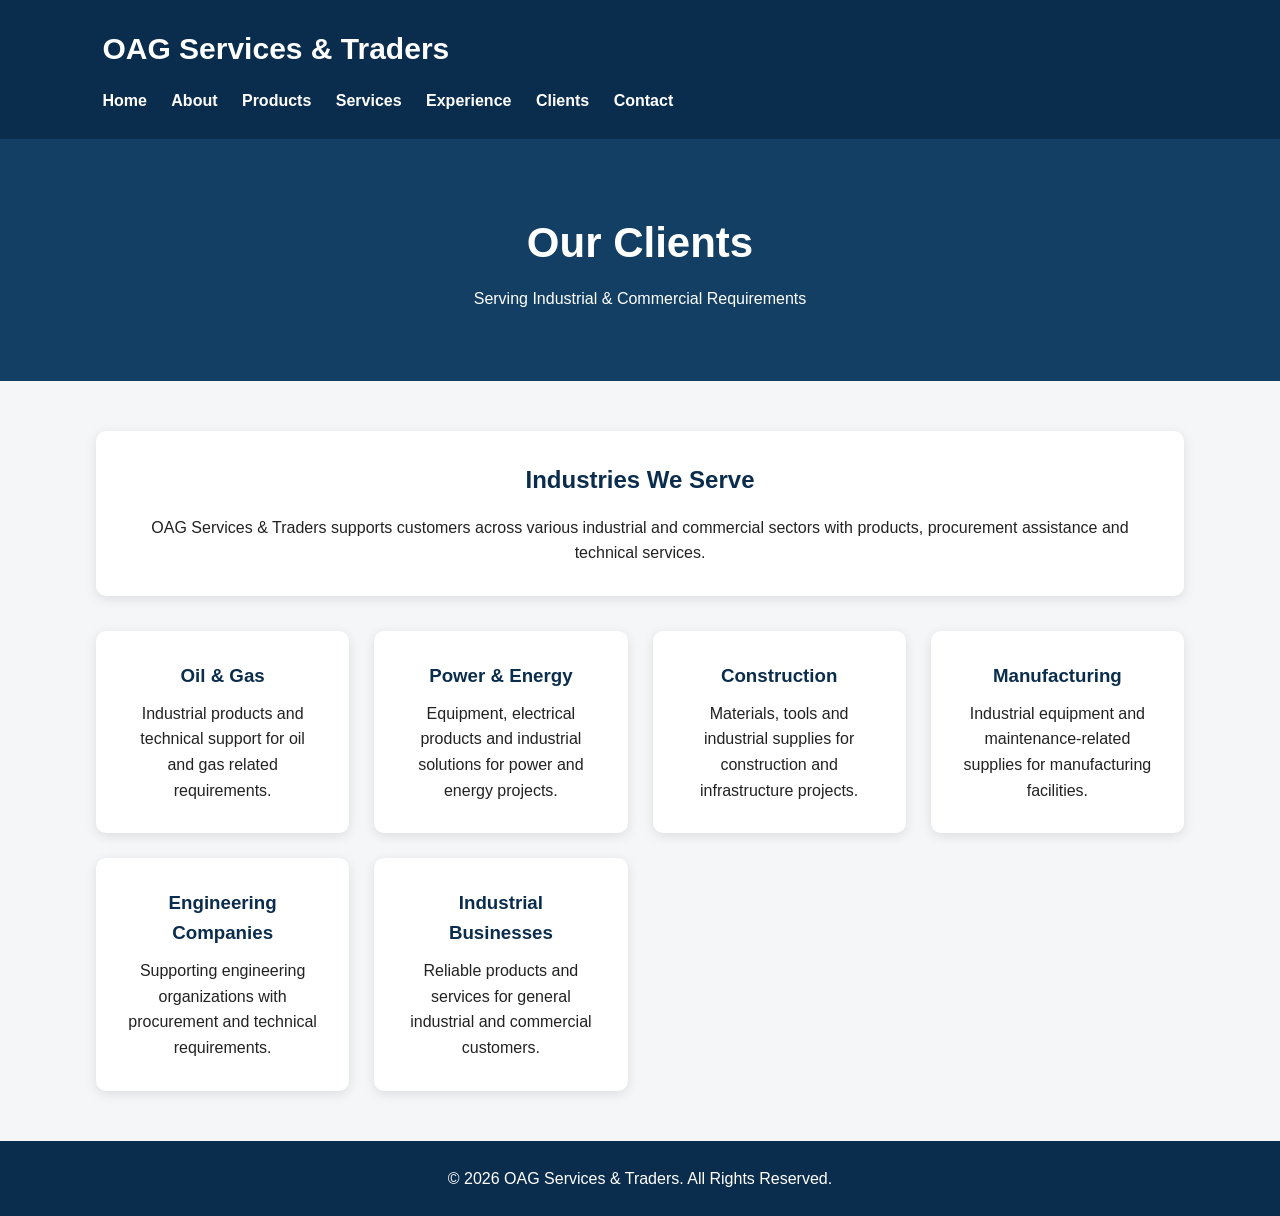
<file: clients.html>
<!DOCTYPE html>
<html lang="en">
<head>
    <meta charset="UTF-8">
    <meta name="viewport" content="width=device-width, initial-scale=1.0">

    <title>Clients | OAG Services & Traders</title>

    <style>
        * {
            box-sizing: border-box;
            margin: 0;
            padding: 0;
        }

        body {
            font-family: Arial, sans-serif;
            background: #f4f6f8;
            color: #222;
            line-height: 1.6;
        }

        header {
            background: #0b2d4d;
            color: white;
            padding: 25px 8%;
        }

        header h1 {
            font-size: 30px;
        }

        nav {
            margin-top: 15px;
        }

        nav a {
            color: white;
            text-decoration: none;
            margin-right: 20px;
            font-weight: bold;
        }

        nav a:hover {
            color: #f5b400;
        }

        .hero {
            background: #123f63;
            color: white;
            text-align: center;
            padding: 70px 20px;
        }

        .hero h2 {
            font-size: 42px;
            margin-bottom: 10px;
        }

        .container {
            width: 85%;
            max-width: 1100px;
            margin: 50px auto;
        }

        .intro {
            background: white;
            padding: 30px;
            border-radius: 10px;
            text-align: center;
            box-shadow: 0 3px 12px rgba(0,0,0,0.1);
            margin-bottom: 35px;
        }

        .intro h2 {
            color: #0b2d4d;
            margin-bottom: 15px;
        }

        .clients {
            display: grid;
            grid-template-columns: repeat(auto-fit, minmax(220px, 1fr));
            gap: 25px;
        }

        .client-card {
            background: white;
            padding: 30px;
            text-align: center;
            border-radius: 10px;
            box-shadow: 0 3px 12px rgba(0,0,0,0.1);
        }

        .client-card h3 {
            color: #0b2d4d;
            margin-bottom: 10px;
        }

        footer {
            background: #0b2d4d;
            color: white;
            text-align: center;
            padding: 25px;
            margin-top: 50px;
        }
    </style>
</head>

<body>

<header>
    <h1>OAG Services & Traders</h1>

    <nav>
        <a href="index.html">Home</a>
        <a href="about.html">About</a>
        <a href="products.html">Products</a>
        <a href="services.html">Services</a>
        <a href="experience.html">Experience</a>
        <a href="clients.html">Clients</a>
        <a href="contact.html">Contact</a>
    </nav>
</header>

<section class="hero">
    <h2>Our Clients</h2>
    <p>Serving Industrial & Commercial Requirements</p>
</section>

<section class="container">

    <div class="intro">
        <h2>Industries We Serve</h2>

        <p>
            OAG Services & Traders supports customers across various
            industrial and commercial sectors with products,
            procurement assistance and technical services.
        </p>
    </div>

    <div class="clients">

        <div class="client-card">
            <h3>Oil & Gas</h3>
            <p>
                Industrial products and technical support for
                oil and gas related requirements.
            </p>
        </div>

        <div class="client-card">
            <h3>Power & Energy</h3>
            <p>
                Equipment, electrical products and industrial
                solutions for power and energy projects.
            </p>
        </div>

        <div class="client-card">
            <h3>Construction</h3>
            <p>
                Materials, tools and industrial supplies for
                construction and infrastructure projects.
            </p>
        </div>

        <div class="client-card">
            <h3>Manufacturing</h3>
            <p>
                Industrial equipment and maintenance-related
                supplies for manufacturing facilities.
            </p>
        </div>

        <div class="client-card">
            <h3>Engineering Companies</h3>
            <p>
                Supporting engineering organizations with
                procurement and technical requirements.
            </p>
        </div>

        <div class="client-card">
            <h3>Industrial Businesses</h3>
            <p>
                Reliable products and services for general
                industrial and commercial customers.
            </p>
        </div>

    </div>

</section>

<footer>
    <p>&copy; 2026 OAG Services & Traders. All Rights Reserved.</p>
</footer>

</body>
</html>
</file>
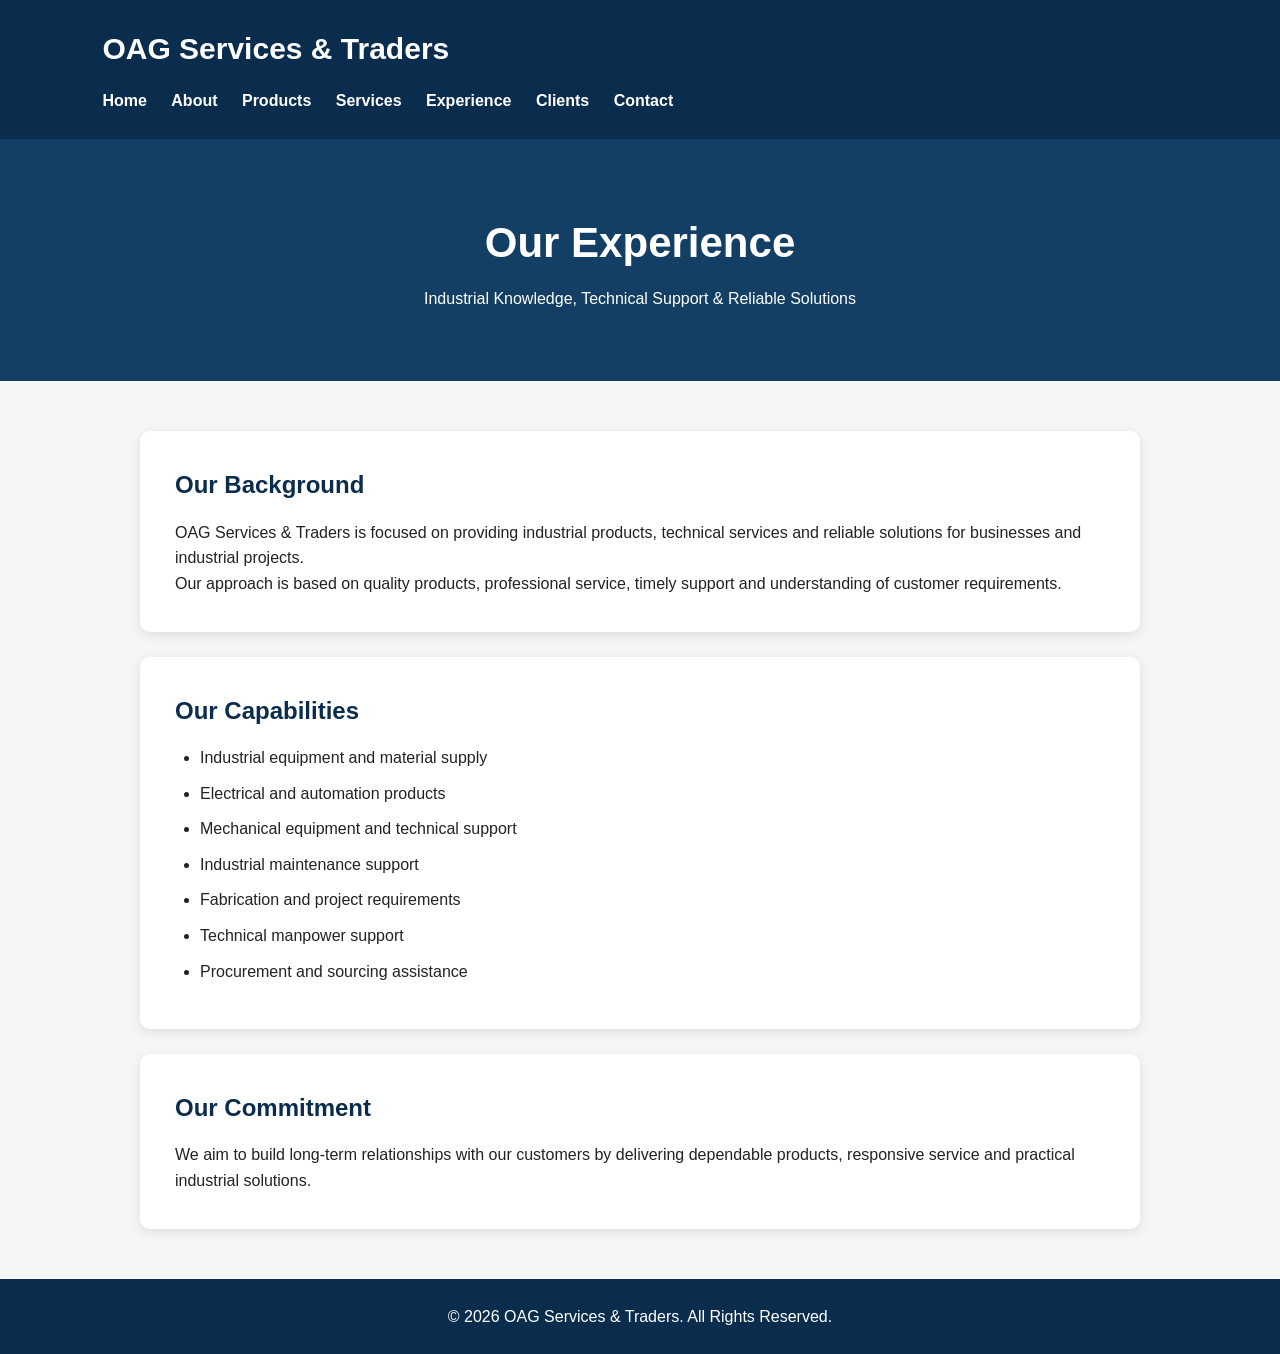
<file: experience.html>
<!DOCTYPE html>
<html lang="en">
<head>
    <meta charset="UTF-8">
    <meta name="viewport" content="width=device-width, initial-scale=1.0">

    <title>Experience | OAG Services & Traders</title>

    <style>
        * {
            box-sizing: border-box;
            margin: 0;
            padding: 0;
        }

        body {
            font-family: Arial, sans-serif;
            background: #f4f6f8;
            color: #222;
            line-height: 1.6;
        }

        header {
            background: #0b2d4d;
            color: white;
            padding: 25px 8%;
        }

        header h1 {
            font-size: 30px;
        }

        nav {
            margin-top: 15px;
        }

        nav a {
            color: white;
            text-decoration: none;
            margin-right: 20px;
            font-weight: bold;
        }

        nav a:hover {
            color: #f5b400;
        }

        .hero {
            background: #123f63;
            color: white;
            text-align: center;
            padding: 70px 20px;
        }

        .hero h2 {
            font-size: 42px;
            margin-bottom: 10px;
        }

        .container {
            width: 85%;
            max-width: 1000px;
            margin: 50px auto;
        }

        .box {
            background: white;
            padding: 35px;
            margin-bottom: 25px;
            border-radius: 10px;
            box-shadow: 0 3px 12px rgba(0,0,0,0.1);
        }

        .box h2 {
            color: #0b2d4d;
            margin-bottom: 15px;
        }

        .box ul {
            padding-left: 25px;
        }

        .box li {
            margin-bottom: 10px;
        }

        footer {
            background: #0b2d4d;
            color: white;
            text-align: center;
            padding: 25px;
            margin-top: 50px;
        }
    </style>
</head>

<body>

<header>
    <h1>OAG Services & Traders</h1>

    <nav>
        <a href="index.html">Home</a>
        <a href="about.html">About</a>
        <a href="products.html">Products</a>
        <a href="services.html">Services</a>
        <a href="experience.html">Experience</a>
        <a href="clients.html">Clients</a>
        <a href="contact.html">Contact</a>
    </nav>
</header>

<section class="hero">
    <h2>Our Experience</h2>
    <p>Industrial Knowledge, Technical Support & Reliable Solutions</p>
</section>

<section class="container">

    <div class="box">
        <h2>Our Background</h2>

        <p>
            OAG Services & Traders is focused on providing industrial
            products, technical services and reliable solutions for
            businesses and industrial projects.
        </p>

        <p>
            Our approach is based on quality products, professional
            service, timely support and understanding of customer
            requirements.
        </p>
    </div>

    <div class="box">
        <h2>Our Capabilities</h2>

        <ul>
            <li>Industrial equipment and material supply</li>
            <li>Electrical and automation products</li>
            <li>Mechanical equipment and technical support</li>
            <li>Industrial maintenance support</li>
            <li>Fabrication and project requirements</li>
            <li>Technical manpower support</li>
            <li>Procurement and sourcing assistance</li>
        </ul>
    </div>

    <div class="box">
        <h2>Our Commitment</h2>

        <p>
            We aim to build long-term relationships with our customers
            by delivering dependable products, responsive service and
            practical industrial solutions.
        </p>
    </div>

</section>

<footer>
    <p>&copy; 2026 OAG Services & Traders. All Rights Reserved.</p>
</footer>

</body>
</html>
</file>
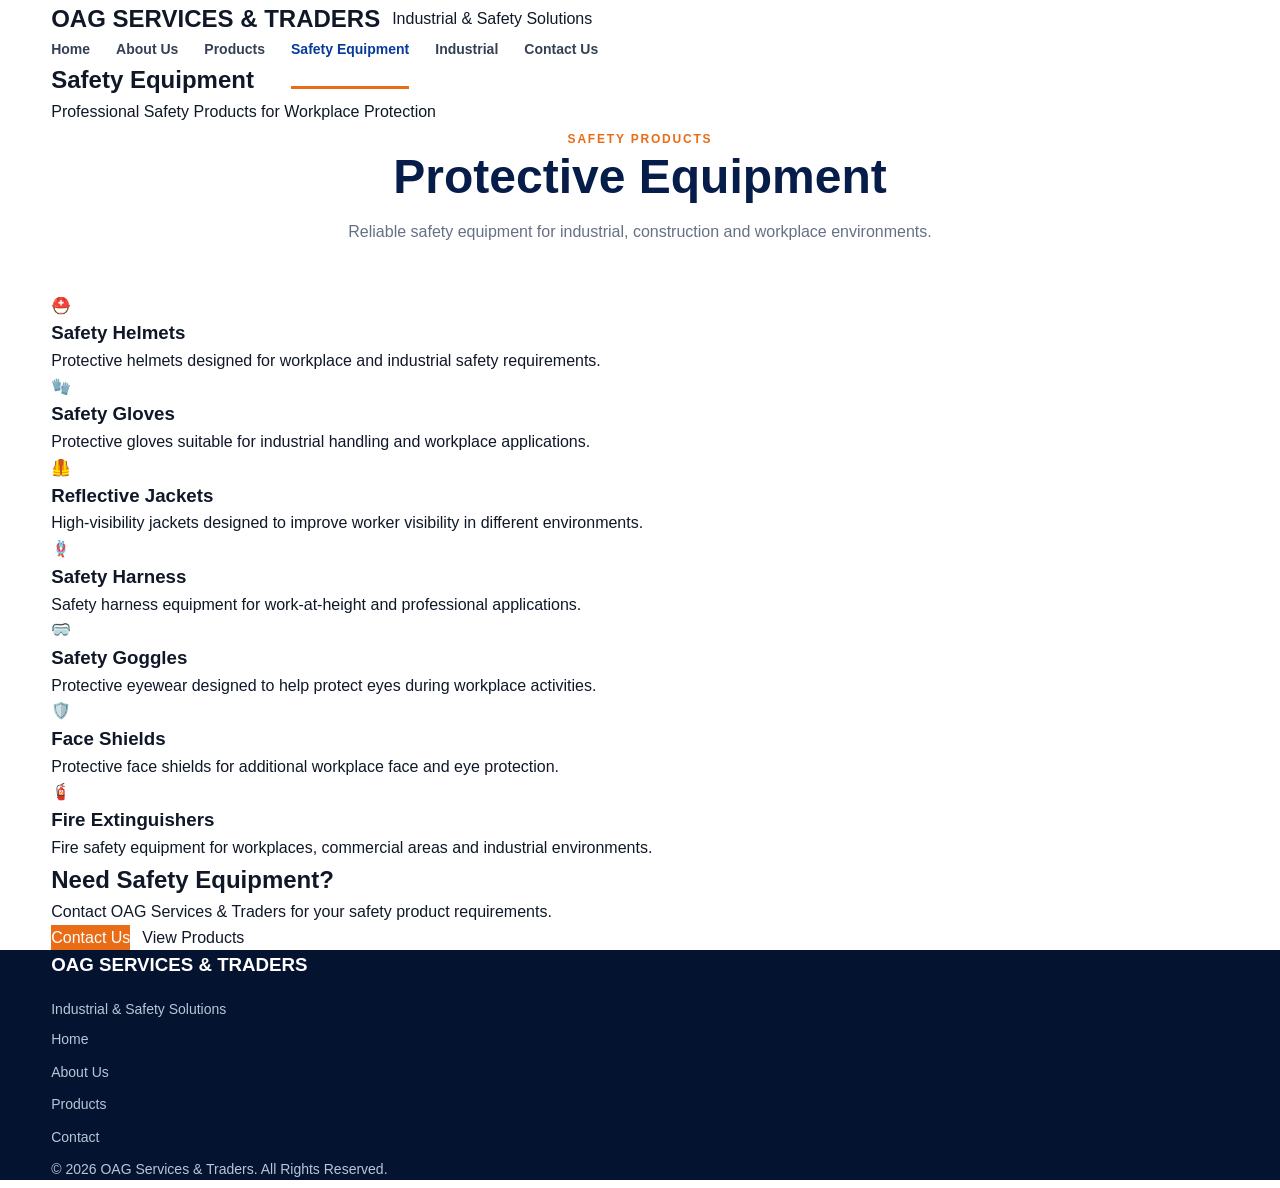
<file: safety.html>
<!DOCTYPE html>
<html lang="en">
<head>
  <meta charset="UTF-8">
  <meta name="viewport" content="width=device-width, initial-scale=1.0">
  <title>Safety Equipment | OAG Services & Traders</title>
  <link rel="stylesheet" href="style.css">
</head>

<body>

<header>
  <div class="container nav-container">
    <div class="logo">
      <h2>OAG SERVICES & TRADERS</h2>
      <span>Industrial & Safety Solutions</span>
    </div>

    <nav>
      <a href="index.html">Home</a>
      <a href="about.html">About Us</a>
      <a href="products.html">Products</a>
      <a href="safety.html" class="active">Safety Equipment</a>
      <a href="industrial.html">Industrial</a>
      <a href="contact.html">Contact Us</a>
    </nav>
  </div>
</header>

<section class="page-hero">
  <div class="container">
    <h1>Safety Equipment</h1>
    <p>Professional Safety Products for Workplace Protection</p>
  </div>
</section>

<section class="products-section">
  <div class="container">

    <div class="section-heading">
      <span class="section-label">SAFETY PRODUCTS</span>
      <h2>Protective Equipment</h2>
      <p>Reliable safety equipment for industrial, construction and workplace environments.</p>
    </div>

    <div class="offer-grid">

      <div class="offer-card">
        <div class="offer-icon">⛑️</div>
        <h3>Safety Helmets</h3>
        <p>Protective helmets designed for workplace and industrial safety requirements.</p>
      </div>

      <div class="offer-card">
        <div class="offer-icon">🧤</div>
        <h3>Safety Gloves</h3>
        <p>Protective gloves suitable for industrial handling and workplace applications.</p>
      </div>

      <div class="offer-card">
        <div class="offer-icon">🦺</div>
        <h3>Reflective Jackets</h3>
        <p>High-visibility jackets designed to improve worker visibility in different environments.</p>
      </div>

      <div class="offer-card">
        <div class="offer-icon">🪢</div>
        <h3>Safety Harness</h3>
        <p>Safety harness equipment for work-at-height and professional applications.</p>
      </div>

      <div class="offer-card">
        <div class="offer-icon">🥽</div>
        <h3>Safety Goggles</h3>
        <p>Protective eyewear designed to help protect eyes during workplace activities.</p>
      </div>

      <div class="offer-card">
        <div class="offer-icon">🛡️</div>
        <h3>Face Shields</h3>
        <p>Protective face shields for additional workplace face and eye protection.</p>
      </div>

      <div class="offer-card">
        <div class="offer-icon">🧯</div>
        <h3>Fire Extinguishers</h3>
        <p>Fire safety equipment for workplaces, commercial areas and industrial environments.</p>
      </div>

    </div>
  </div>
</section>

<section class="cta-section">
  <div class="container">
    <h2>Need Safety Equipment?</h2>
    <p>Contact OAG Services & Traders for your safety product requirements.</p>

    <div class="cta-buttons">
      <a href="contact.html" class="btn-primary">Contact Us</a>
      <a href="products.html" class="btn-secondary">View Products</a>
    </div>
  </div>
</section>

<footer>
  <div class="container">
    <h3>OAG SERVICES & TRADERS</h3>
    <p>Industrial & Safety Solutions</p>

    <div class="footer-links">
      <a href="index.html">Home</a>
      <a href="about.html">About Us</a>
      <a href="products.html">Products</a>
      <a href="contact.html">Contact</a>
    </div>

    <p class="copyright">
      © 2026 OAG Services & Traders. All Rights Reserved.
    </p>
  </div>
</footer>

</body>
</html>
</file>
<file: style.css>
* {
    margin: 0;
    padding: 0;
    box-sizing: border-box;
}

:root {
    --navy: #071d49;
    --blue: #073b9c;
    --royal: #0757d5;
    --light-blue: #eef5ff;
    --orange: #e86d16;
    --white: #ffffff;
    --dark: #101828;
    --gray: #667085;
    --border: #dce4ef;
}

html {
    scroll-behavior: smooth;
}

body {
    font-family: "Inter", sans-serif;
    color: var(--dark);
    background: #ffffff;
    line-height: 1.6;
}

a {
    text-decoration: none;
    color: inherit;
}

img {
    max-width: 100%;
    display: block;
}

.container {
    width: min(1180px, 92%);
    margin: auto;
}


/* TOP BAR */

.topbar {
    background: var(--navy);
    color: white;
    font-size: 13px;
}

.topbar-inner {
    min-height: 38px;
    display: flex;
    justify-content: space-between;
    align-items: center;
}

.topbar span {
    margin-right: 22px;
}


/* NAVBAR */

.navbar {
    position: sticky;
    top: 0;
    z-index: 1000;
    background: rgba(255,255,255,.97);
    border-bottom: 1px solid var(--border);
    box-shadow: 0 5px 25px rgba(0,0,0,.06);
}

.nav-inner {
    min-height: 78px;
    display: flex;
    align-items: center;
    justify-content: space-between;
}

.logo {
    display: flex;
    align-items: center;
    gap: 12px;
}

.logo-mark {
    width: 48px;
    height: 48px;
    border-radius: 50%;
    background: var(--blue);
    color: white;
    display: grid;
    place-items: center;
    font-size: 27px;
    border: 4px solid #dce9ff;
}

.logo-text strong {
    display: block;
    font-family: "Montserrat", sans-serif;
    font-size: 26px;
    line-height: 1;
    color: var(--navy);
}

.logo-text span {
    color: var(--orange);
    font-size: 12px;
    font-weight: 800;
}


nav {
    display: flex;
    align-items: center;
    gap: 26px;
}

nav a {
    font-size: 14px;
    font-weight: 700;
    color: #344054;
    position: relative;
}

nav a:hover,
nav a.active {
    color: var(--blue);
}

nav a.active::after {
    content: "";
    position: absolute;
    left: 0;
    right: 0;
    bottom: -28px;
    height: 3px;
    background: var(--orange);
}

.nav-quote {
    background: var(--blue);
    color: white !important;
    padding: 12px 19px;
    border-radius: 7px;
}

.nav-quote:hover {
    background: var(--navy);
}

.menu-btn {
    display: none;
    border: 0;
    background: none;
    font-size: 28px;
    color: var(--navy);
}


/* HERO */

.hero {
    min-height: 670px;
    position: relative;
    overflow: hidden;
    background:
        linear-gradient(110deg, rgba(4,22,57,.98), rgba(7,59,156,.88)),
        url("assets/images/hero-industrial.jpg") center/cover;
}

.hero-overlay {
    position: absolute;
    inset: 0;
    background:
        radial-gradient(circle at 80% 30%, rgba(255,255,255,.15), transparent 25%);
}

.hero-content {
    position: relative;
    z-index: 2;
    min-height: 670px;
    display: grid;
    grid-template-columns: 1.05fr .95fr;
    gap: 60px;
    align-items: center;
}

.hero-text {
    color: white;
}

.hero-badge {
    display: inline-block;
    padding: 8px 15px;
    border-left: 4px solid var(--orange);
    background: rgba(255,255,255,.10);
    font-size: 12px;
    font-weight: 800;
    letter-spacing: 1px;
    margin-bottom: 22px;
}

.hero h1 {
    font-family: "Montserrat", sans-serif;
    font-size: clamp(42px, 5vw, 70px);
    line-height: 1.05;
    margin-bottom: 24px;
}

.hero h1 span {
    display: block;
    color: #79b4ff;
}

.hero p {
    max-width: 640px;
    color: #dbe8ff;
    font-size: 17px;
    margin-bottom: 30px;
}

.hero-buttons {
    display: flex;
    gap: 13px;
    flex-wrap: wrap;
}

.btn {
    display: inline-flex;
    align-items: center;
    justify-content: center;
    min-height: 48px;
    padding: 0 23px;
    border-radius: 7px;
    font-weight: 800;
    transition: .25s ease;
}

.btn-primary {
    background: var(--orange);
    color: white;
}

.btn-primary:hover {
    transform: translateY(-3px);
    background: #c95508;
}

.btn-outline {
    border: 1px solid rgba(255,255,255,.5);
    color: white;
}

.btn-outline:hover {
    background: white;
    color: var(--navy);
}

.hero-trust {
    display: flex;
    flex-wrap: wrap;
    gap: 18px;
    margin-top: 35px;
    font-size: 12px;
}

.hero-trust strong {
    color: #7ec3ff;
    margin-right: 5px;
}


/* WELCOME ANIMATION */

.welcome-video {
    display: flex;
    justify-content: center;
}

.video-card {
    width: min(440px, 100%);
    padding: 12px;
    background: rgba(255,255,255,.12);
    border: 1px solid rgba(255,255,255,.3);
    backdrop-filter: blur(10px);
    border-radius: 20px;
    box-shadow: 0 25px 70px rgba(0,0,0,.35);
}

.video-screen {
    height: 390px;
    border-radius: 14px;
    position: relative;
    overflow: hidden;
    background:
        linear-gradient(135deg,#0b2e6f,#06152f);
}

.video-glow {
    position: absolute;
    width: 300px;
    height: 300px;
    border-radius: 50%;
    background: rgba(35,130,255,.25);
    filter: blur(35px);
    top: -80px;
    right: -80px;
}

.animated-worker {
    position: absolute;
    left: 38%;
    bottom: 35px;
    width: 125px;
    height: 260px;
    animation: workerMove 2.2s infinite ease-in-out;
}

.worker-head {
    width: 70px;
    height: 70px;
    background: #d9a06e;
    border-radius: 50%;
    margin: auto;
    border: 5px solid #172b55;
}

.worker-body {
    width: 105px;
    height: 145px;
    background: white;
    margin: -2px auto 0;
    border-radius: 30px 30px 10px 10px;
    position: relative;
    border-top: 12px solid var(--orange);
}

.worker-shirt {
    position: absolute;
    top: 50px;
    left: 0;
    right: 0;
    text-align: center;
    color: var(--navy);
    font-weight: 900;
}

.worker-arm {
    position: absolute;
    width: 85px;
    height: 20px;
    background: #d9a06e;
    border-radius: 20px;
    right: -45px;
    top: 90px;
    transform: rotate(-45deg);
    transform-origin: left center;
    animation: handWave .8s infinite alternate ease-in-out;
}

@keyframes handWave {
    from { transform: rotate(-50deg); }
    to { transform: rotate(-5deg); }
}

@keyframes workerMove {
    0%,100% { transform: translateY(0); }
    50% { transform: translateY(-7px); }
}

.video-message {
    position: absolute;
    left: 20px;
    right: 20px;
    top: 25px;
    text-align: center;
    color: white;
}

.video-message small {
    display: block;
    color: #8ec5ff;
    font-weight: 900;
    letter-spacing: 2px;
}

.video-message strong {
    display: block;
    font-size: 25px;
    margin-top: 5px;
}

.video-message span {
    display: block;
    color: #ffd0ad;
    font-size: 13px;
    margin-top: 6px;
}

.video-caption {
    color: white;
    padding: 14px 7px 3px;
    font-size: 13px;
    font-weight: 700;
}

.pulse-dot {
    width: 9px;
    height: 9px;
    display: inline-block;
    background: #ff642e;
    border-radius: 50%;
    margin-right: 7px;
    box-shadow: 0 0 0 6px rgba(255,100,46,.12);
}


/* STATS */

.stats {
    background: white;
    box-shadow: 0 10px 35px rgba(0,0,0,.08);
    position: relative;
    z-index: 5;
}

.stats-grid {
    display: grid;
    grid-template-columns: repeat(4,1fr);
}

.stat {
    padding: 27px 15px;
    text-align: center;
    border-right: 1px solid var(--border);
}

.stat:last-child {
    border-right: 0;
}

.stat strong {
    display: block;
    color: var(--blue);
    font-size: 30px;
    font-weight: 900;
}

.stat span {
    font-size: 13px;
    color: var(--gray);
    font-weight: 600;
}


/* SECTIONS */

.section {
    padding: 90px 0;
}

.light-section {
    background: #f7faff;
}

.section-label {
    color: var(--orange);
    font-size: 12px;
    font-weight: 900;
    letter-spacing: 1.8px;
    margin-bottom: 9px;
}

.section-heading {
    max-width: 700px;
    margin: 0 auto 48px;
    text-align: center;
}

.section-heading h2,
.about-content h2,
.cta h2 {
    font-family: "Montserrat", sans-serif;
    font-size: clamp(32px,4vw,48px);
    line-height: 1.12;
    color: var(--navy);
}

.section-heading h2 span,
.about-content h2 span,
.cta h2 span {
    color: var(--blue);
}

.section-heading p {
    margin-top: 15px;
    color: var(--gray);
}


/* ABOUT */

.about-grid {
    display: grid;
    grid-template-columns: .9fr 1.1fr;
    gap: 70px;
    align-items: center;
}

.image-box {
    min-height: 420px;
    border-radius: 22px;
    background:
        linear-gradient(145deg,#061c49,#0b57bd);
    display: flex;
    flex-direction: column;
    align-items: center;
    justify-content: center;
    color: white;
    box-shadow: 20px 25px 60px rgba(4,34,90,.20);
    position: relative;
    overflow: hidden;
}

.image-box::after {
    content: "";
    position: absolute;
    width: 260px;
    height: 260px;
    border: 1px solid rgba(255,255,255,.15);
    border-radius: 50%;
}

.gear-big {
    font-size: 130px;
    animation: rotateGear 12s linear infinite;
}

@keyframes rotateGear {
    to { transform: rotate(360deg); }
}

.image-box span {
    display: block;
    font-size: 42px;
    font-weight: 900;
}

.image-box strong {
    color: #8bc4ff;
}

.about-content p {
    color: var(--gray);
    margin: 20px 0;
}

.text-link {
    color: var(--blue);
    font-weight: 800;
}


/* PRODUCTS */

.product-grid {
    display: grid;
    grid-template-columns: repeat(3,1fr);
    gap: 22px;
}

.product-card {
    background: white;
    border: 1px solid var(--border);
    border-radius: 15px;
    overflow: hidden;
    transition: .3s ease;
}

.product-card:hover {
    transform: translateY(-7px);
    box-shadow: 0 20px 50px rgba(5,35,90,.12);
    border-color: #a9c9ff;
}

.product-image {
    height: 210px;
    background: #edf4ff;
    position: relative;
    overflow: hidden;
}

.product-image img {
    width: 100%;
    height: 100%;
    object-fit: cover;
}

.fallback-icon {
    position: absolute;
    inset: 0;
    display: grid;
    place-items: center;
    font-size: 70px;
    color: var(--blue);
}

.product-info {
    padding: 22px;
}

.product-info > span {
    color: var(--orange);
    font-size: 12px;
    font-weight: 900;
}

.product-info h3 {
    color: var(--navy);
    font-size: 20px;
    margin: 5px 0;
}

.product-info p {
    color: var(--gray);
    font-size: 13px;
    min-height: 44px;
}

.product-info b {
    color: var(--blue);
    font-size: 13px;
}

.center-btn {
    text-align: center;
    margin-top: 42px;
}


/* WHY */

.why-section {
    background: white;
}

.why-grid {
    display: grid;
    grid-template-columns: repeat(3,1fr);
    gap: 20px;
}

.why-card {
    border: 1px solid var(--border);
    padding: 28px;
    border-radius: 14px;
    transition: .25s;
}

.why-card:hover {
    border-color: #8db9ff;
    transform: translateY(-4px);
}

.why-icon {
    width: 48px;
    height: 48px;
    display: grid;
    place-items: center;
    background: #e9f2ff;
    color: var(--blue);
    border-radius: 10px;
    font-size: 22px;
    font-weight: 900;
    margin-bottom: 18px;
}

.why-card h3 {
    color: var(--navy);
    margin-bottom: 8px;
}

.why-card p {
    color: var(--gray);
    font-size: 14px;
}


/* INDUSTRIES */

.industries {
    padding: 90px 0;
    background:
        linear-gradient(120deg,#061a40,#073b9c);
    color: white;
}

.white h2 {
    color: white;
}

.white h2 span {
    color: #80bdff;
}

.industry-grid {
    display: grid;
    grid-template-columns: repeat(6,1fr);
    gap: 14px;
}

.industry-item {
    padding: 27px 10px;
    text-align: center;
    border: 1px solid rgba(255,255,255,.18);
    background: rgba(255,255,255,.07);
    border-radius: 12px;
}

.industry-item div {
    font-size: 32px;
    margin-bottom: 10px;
}

.industry-item strong {
    font-size: 12px;
}


/* CTA */

.cta {
    padding: 75px 0;
    background: #eef5ff;
}

.cta-inner {
    display: flex;
    align-items: center;
    justify-content: space-between;
    gap: 40px;
}

.cta h2 {
    margin-bottom: 13px;
}

.cta p {
    color: var(--gray);
}

.cta-buttons {
    display: flex;
    gap: 12px;
    flex-wrap: wrap;
}

.btn-whatsapp {
    background: #159447;
    color: white;
}

.btn-white {
    background: var(--navy);
    color: white;
}


/* FOOTER */

footer {
    background: #04132f;
    color: white;
}

.footer-grid {
    padding: 65px 0;
    display: grid;
    grid-template-columns: 1.5fr 1fr 1fr 1.2fr;
    gap: 40px;
}

.footer-logo {
    display: flex;
    align-items: center;
    gap: 12px;
    margin-bottom: 20px;
}

.footer-logo strong {
    font-size: 25px;
    display: block;
}

.footer-logo span {
    color: #82baff;
    font-size: 12px;
}

.footer-about p {
    color: #aebbd1;
    max-width: 320px;
}

footer h3 {
    margin-bottom: 18px;
}

footer a {
    display: block;
    color: #b9c5d9;
    margin-bottom: 10px;
    font-size: 14px;
}

footer a:hover {
    color: white;
}

footer p {
    color: #b9c5d9;
    font-size: 14px;
    margin-bottom: 8px;
}

.footer-whatsapp {
    display: inline-block;
    background: #159447;
    color: white;
    padding: 9px 16px;
    border-radius: 5px;
    margin-top: 7px;
}

.footer-bottom {
    border-top: 1px solid rgba(255,255,255,.1);
    padding: 20px 0;
    color: #93a2bb;
    font-size: 12px;
    text-align: center;
}


/* MOBILE */

@media (max-width: 900px) {

    .topbar-inner {
        justify-content: center;
        text-align: center;
    }

    .topbar-inner > div:last-child {
        display: none;
    }

    .menu-btn {
        display: block;
    }

    nav {
        position: absolute;
        left: 0;
        right: 0;
        top: 78px;
        background: white;
        padding: 20px;
        display: none;
        flex-direction: column;
        align-items: stretch;
        box-shadow: 0 20px 30px rgba(0,0,0,.1);
    }

    nav.show {
        display: flex;
    }

    nav a {
        padding: 9px 0;
    }

    nav a.active::after {
        display: none;
    }

    .hero-content {
        grid-template-columns: 1fr;
        padding: 70px 0;
    }

    .welcome-video {
        display: none;
    }

    .about-grid {
        grid-template-columns: 1fr;
    }

    .product-grid {
        grid-template-columns: repeat(2,1fr);
    }

    .why-grid {
        grid-template-columns: repeat(2,1fr);
    }

    .industry-grid {
        grid-template-columns: repeat(3,1fr);
    }

    .footer-grid {
        grid-template-columns: repeat(2,1fr);
    }

    .cta-inner {
        flex-direction: column;
        align-items: flex-start;
    }

}

@media (max-width: 600px) {

    .topbar {
        display: none;
    }

    .nav-inner {
        min-height: 70px;
    }

    .hero h1 {
        font-size: 43px;
    }

    .section {
        padding: 65px 0;
    }

    .stats-grid {
        grid-template-columns: repeat(2,1fr);
    }

    .stat:nth-child(2) {
        border-right: 0;
    }

    .product-grid,
    .why-grid {
        grid-template-columns: 1fr;
    }

    .industry-grid {
        grid-template-columns: repeat(2,1fr);
    }

    .footer-grid {
        grid-template-columns: 1fr;
    }

}
</file>
